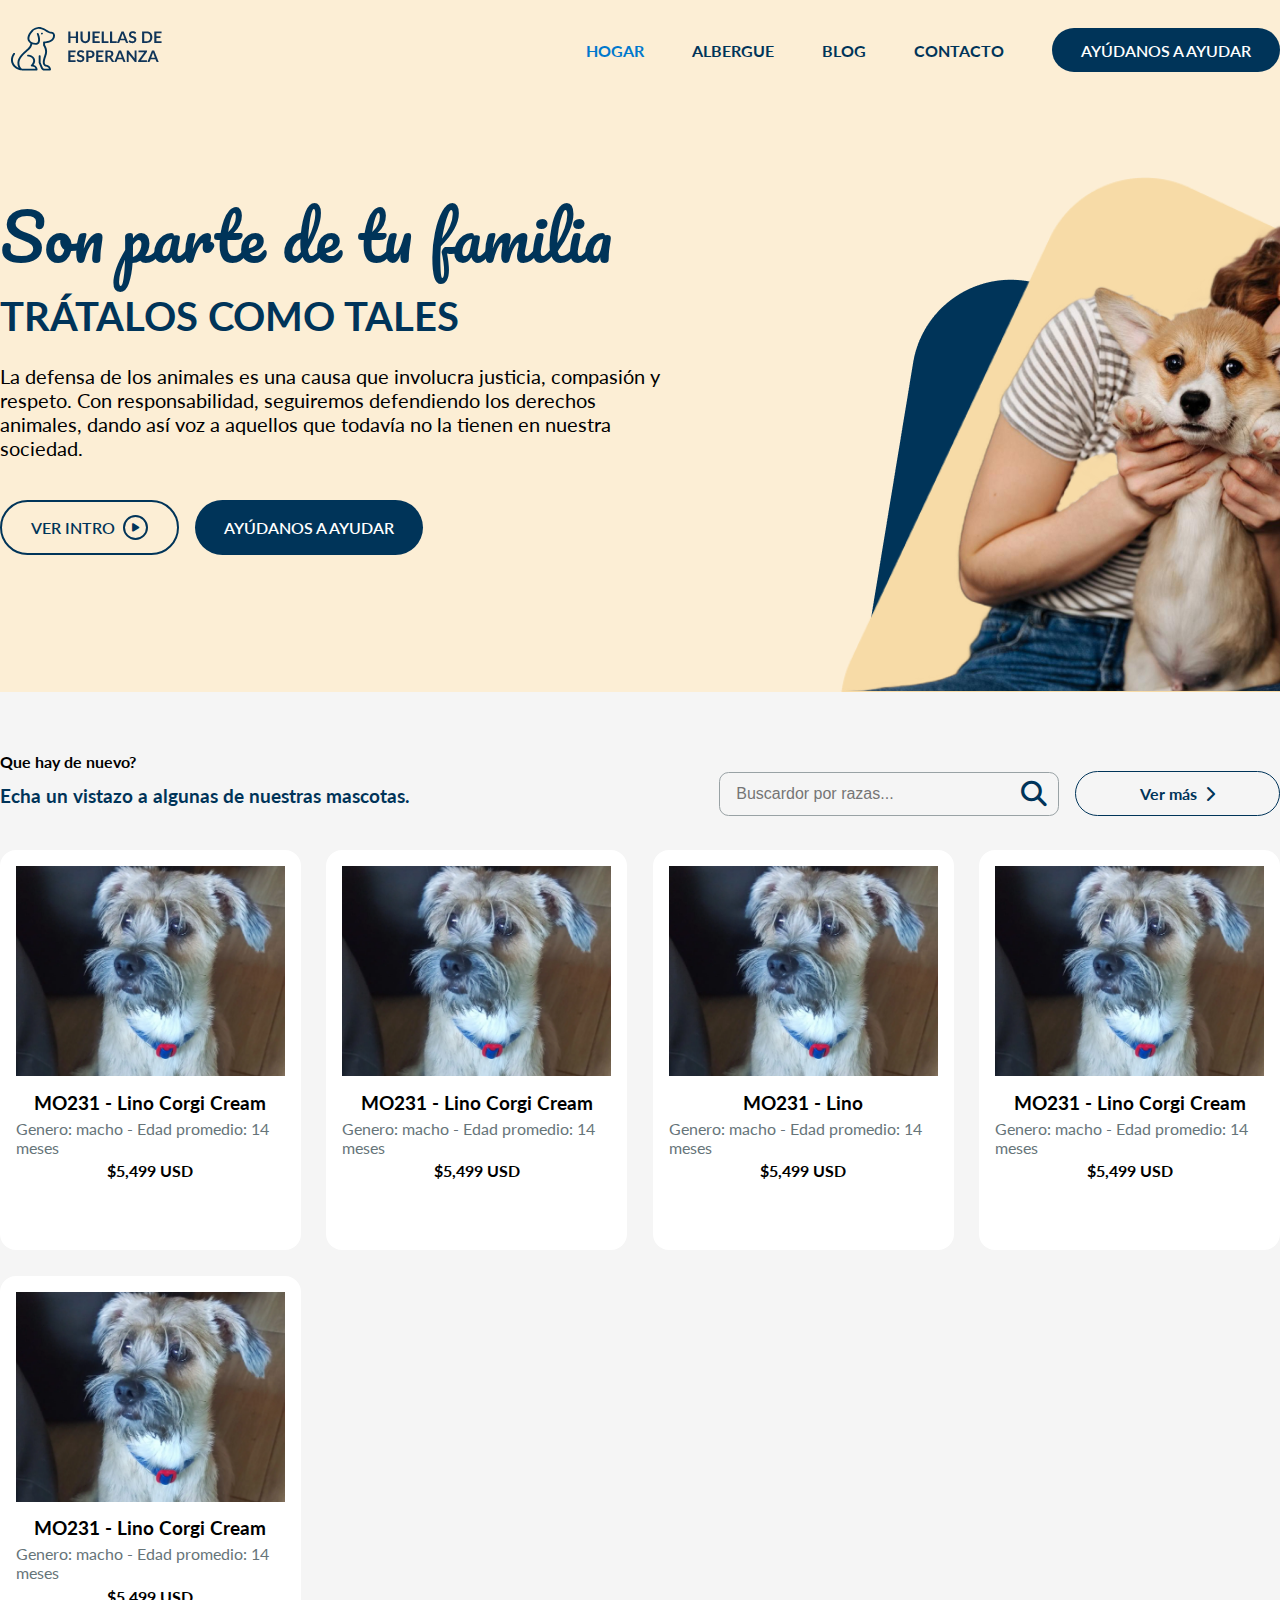
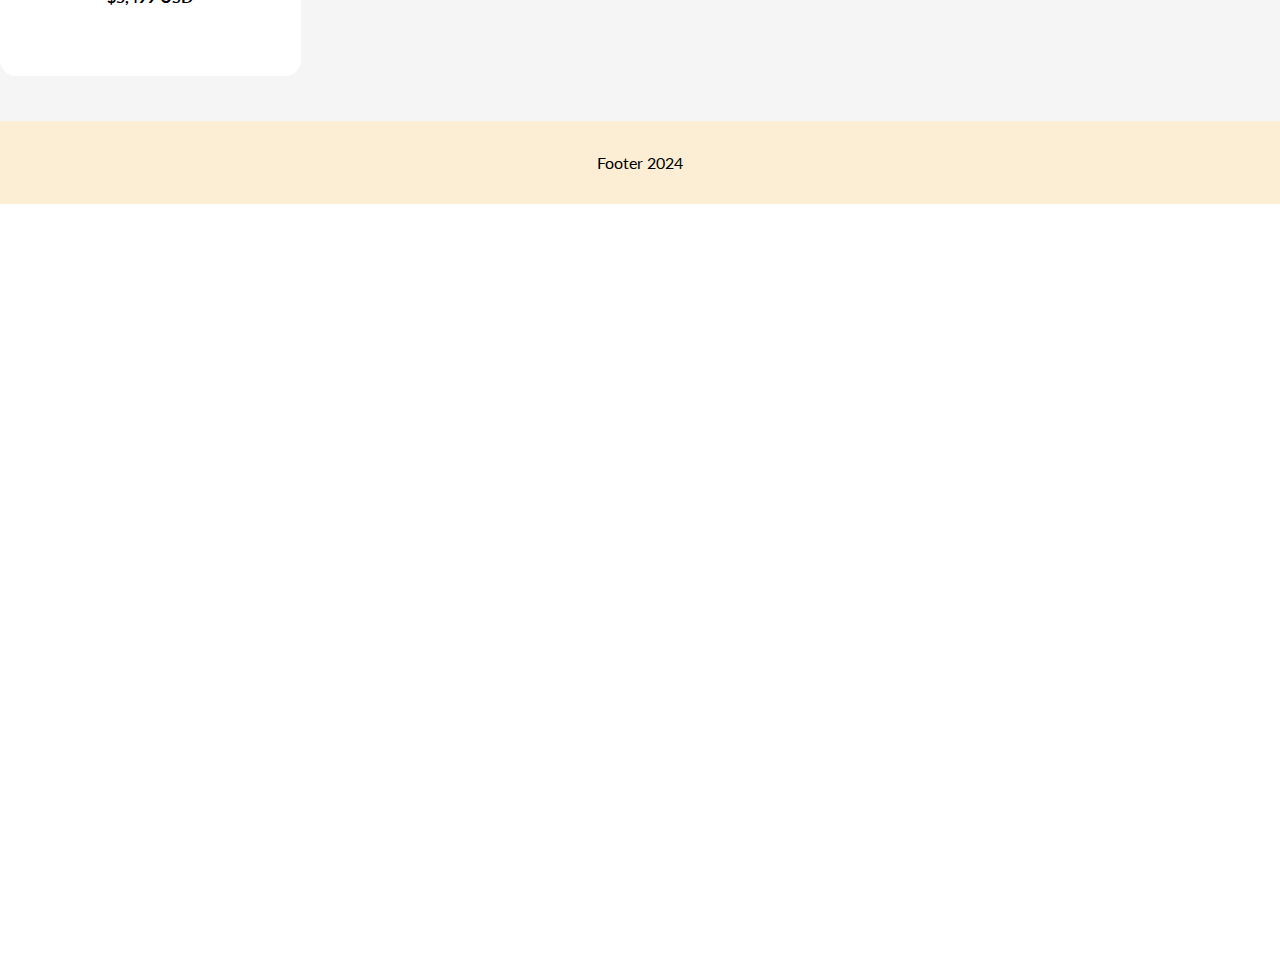
<file: index.html>
<!DOCTYPE html>
<html lang="es">
  <head>
    <meta charset="UTF-8" />
    <meta name="viewport" content="width=device-width, initial-scale=1.0" />
    <link rel="stylesheet" href="/css/global.css" />
    <link rel="stylesheet" href="/index.css" />
    <link
      rel="stylesheet"
      href="https://cdnjs.cloudflare.com/ajax/libs/font-awesome/6.5.1/css/all.min.css"
    />
    <title>Hogar</title>
  </head>

  <body>
    <header class="header">
      <div class="header__container">
        <a href="/index.html" class="header__logo">
          <img
            class="logo__image"
            src="./public/images/logo-desktop.svg"
            alt="logo-desktop"
          />
        </a>

        <nav class="header__nav">
          <ul class="header__nav__list">
            <li class="header__nav__item">
              <a
                class="header__nav__link header__nav__link--active"
                href="/index.html"
              >
                Hogar
              </a>
            </li>
            <li class="header__nav__item">
              <a class="header__nav__link" href="/albergue.html"> Albergue </a>
            </li>
            <li class="header__nav__item">
              <a class="header__nav__link" href="/blog.html">Blog</a>
            </li>
            <li class="header__nav__item">
              <a class="header__nav__link" href="/contacto.html">Contacto</a>
            </li>
            <li class="header__button__item">
              <a class="header__button__link" href="/index.html">
                AYÚDANOS A AYUDAR
              </a>
            </li>
          </ul>
        </nav>
      </div>
    </header>

    <section class="hero">
      <div class="hero__container">
        <div class="hero_column1">
          <h1 class="hero__title">Son parte de tu familia</h1>
          <h2 class="hero__subtitle">TRÁTALOS COMO TALES</h2>
          <p class="hero__paragraph">
            La defensa de los animales es una causa que involucra justicia,
            compasión y respeto. Con responsabilidad, seguiremos defendiendo los
            derechos animales, dando así voz a aquellos que todavía no la tienen
            en nuestra sociedad.
          </p>
          <div class="hero__container__items">
            <a class="hero__video" href="/index.html">
              <span class="hero__text">VER INTRO</span>
              <div class="hero__circle">
                <i class="fa-solid fa-play"></i>
              </div>
            </a>
            <div class="header__button__item">
              <a class="header__button__link" href="/index.html">
                AYÚDANOS A AYUDAR
              </a>
            </div>
          </div>
        </div>
        <div class="hero__column2">
          <img
            class="hero__column2__hero"
            src="./public/images/hero.png"
            alt="hero"
          />
          <img
            class="hero__column2__rec__blue"
            src="./public/images/rectangle-blue.svg"
            alt="hero"
          />
          <img
            class="hero__column2__rec__yellow"
            src="./public/images/rectangle-yellow.svg"
            alt="hero"
          />
        </div>
      </div>
    </section>

    <main class="layout">
      <div class="layout__container">
        <span class="layout__span">Que hay de nuevo?</span>
        <div class="layout__container__items">
          <h3 class="layout__text">
            Echa un vistazo a algunas de nuestras mascotas.
          </h3>
          <div class="layout__container__filters">
            <div class="search__container">
              <input
                type="text"
                class="input__search"
                placeholder="Buscardor por razas..."
              />
              <i class="fa-solid fa-magnifying-glass"></i>
            </div>
            <div class="button__see__more">
              <span class="button__text">Ver más</span>
              <i class="fa-solid fa-chevron-right"></i>
            </div>
          </div>
        </div>

        <div class="cards__container">
          <div class="card">
            <figure>
              <img
                class="card__image__dog"
                src="/public/images/dog.webp"
                alt="dog"
              />
            </figure>
            <div class="card__info">
              <h3 class="card__title">MO231 - Lino Corgi Cream</h3>
              <span class="card__description"
                >Genero: macho - Edad promedio: 14 meses</span
              >
              <span class="card__price">$5,499 USD</span>
            </div>
          </div>
          <div class="card">
            <figure>
              <img
                class="card__image__dog"
                src="/public/images/dog.webp"
                alt="dog"
              />
            </figure>
            <div class="card__info">
              <h3 class="card__title">MO231 - Lino Corgi Cream</h3>
              <span class="card__description"
                >Genero: macho - Edad promedio: 14 meses</span
              >
              <span class="card__price">$5,499 USD</span>
            </div>
          </div>
          <div class="card">
            <figure>
              <img
                class="card__image__dog"
                src="/public/images/dog.webp"
                alt="dog"
              />
            </figure>
            <div class="card__info">
              <h3 class="card__title">MO231 - Lino</h3>
              <span class="card__description"
                >Genero: macho - Edad promedio: 14 meses</span
              >
              <span class="card__price">$5,499 USD</span>
            </div>
          </div>
          <div class="card">
            <figure>
              <img
                class="card__image__dog"
                src="/public/images/dog.webp"
                alt="dog"
              />
            </figure>
            <div class="card__info">
              <h3 class="card__title">MO231 - Lino Corgi Cream</h3>
              <span class="card__description"
                >Genero: macho - Edad promedio: 14 meses</span
              >
              <span class="card__price">$5,499 USD</span>
            </div>
          </div>
          <div class="card">
            <figure>
              <img
                class="card__image__dog"
                src="/public/images/dog.webp"
                alt="dog"
              />
            </figure>
            <div class="card__info">
              <h3 class="card__title">MO231 - Lino Corgi Cream</h3>
              <span class="card__description"
                >Genero: macho - Edad promedio: 14 meses</span
              >
              <span class="card__price">$5,499 USD</span>
            </div>
          </div>
        </div>
      </div>
    </main>

    <!-- <main class="container">
      <h1 class="nosotros-titulo">Bienvenido!</h1>
      <p>
        Lorem ipsum dolor sit amet consectetur adipisicing elit. Est ipsum nisi
        totam iste optio nobis minima explicabo animi corrupti molestiae.
      </p>

      <form id="sum-form">
        <input type="number" name="a" />
        <input type="number" name="b" />
        <button>Sumar</button>
      </form>
      <div id="sum-result"></div>
    </main> -->

    <footer class="footer">Footer 2024</footer>
    <script src="js/sum.js" type="module"></script>
  </body>
</html>
</file>
<file: css/global.css>
@import url('https://fonts.googleapis.com/css2?family=Comic+Neue:wght@400;700&family=Lato:wght@400;700&family=Pacifico&display=swap');

* {
  box-sizing: border-box;
  margin: 0;
  padding: 0;
}

:root {
  --primary-color: #003459;
  --secondary-color: #99a2a5;
  --tertiary-color: #667479;
  --hover: #0078cd;
  --hover-primary-color: #003459;
  --hover-search: #757c7e;
  --bg-primary: #fceed5;
  --bg-secondary: #f5f5f5;
}

.pacifico {
  font-family: 'Pacifico', cursive;
}

.lato {
  font-family: 'Lato', sans-serif;
}

body {
  font-family: 'Lato', system-ui, -apple-system, BlinkMacSystemFont, 'Segoe UI',
    Roboto, 'Open Sans', 'Helvetica Neue', sans-serif;
  display: flex;
  flex-direction: column;
  min-height: 100vh;
  background: #ffffff;
}

/* ESTILOS DEL NAVBAR */
.header {
  display: flex;
  width: 100%;
  height: 6.25rem;
  background-color: var(--bg-primary);
}

.header__container {
  margin-left: auto;
  margin-right: auto;
  width: 87.5rem;
  display: flex;
  align-items: center;
  justify-content: space-between;
  padding-top: 1rem;
  padding-bottom: 1rem;
  background-color: var(--bg-primary);
}

.header__nav__list {
  display: flex;
  align-items: center;
  flex-direction: row;
  padding: 0;
  list-style: none;
  gap: 3rem;
}

.header__nav__link {
  color: var(--primary-color);
  font-weight: 700;
  text-decoration: none;
  text-transform: uppercase;
}

.header__nav__link--active {
  color: var(--hover);
}

.header__nav__link:hover {
  color: var(--hover);
  transition: color 0.3s ease;
}

.header__button__item {
  display: flex;
  align-items: center;
  padding-top: 0.8rem;
  padding-bottom: 0.8rem;
  padding-left: 1.8rem;
  padding-right: 1.8rem;
  background-color: var(--primary-color);
  border-radius: 4rem;
  cursor: pointer;
}

.header__button__item:hover {
  background-color: var(--hover);
  transition: background-color 0.5s ease, transform 0.3s ease-in-out;
}

.header__button__link {
  color: #ffffff;
  text-decoration: none;
  font-weight: 600;
}

/* ESTILOS DEL FOOTER */
.footer {
  margin-top: auto;
  text-align: center;
  padding: 2rem;
  background-color: var(--bg-primary);
}
</file>
<file: index.css>
/* ESTILOS DEL HERO */
.hero {
  display: flex;
  justify-content: center;
  width: 100%;
  height: 37rem;
  margin-left: auto;
  margin-right: auto;
  background-color: var(--bg-primary);
}

.hero__container {
  width: 100rem;
  display: flex;
  gap: 10rem;
  flex-direction: row;
}

.hero__column1 {
  width: 50%;
}

.hero__title {
  font-family: 'Pacifico', cursive;
  padding-top: 5rem;
  font-size: 4rem;
  color: var(--primary-color);
  font-weight: 400;
}

.hero__subtitle {
  font-size: 2.5rem;
  color: var(--primary-color);
  font-weight: 700;
}

.hero__paragraph {
  font-size: 1.25rem;
  width: 42.5rem;
  padding-top: 1.5rem;
}

.hero__container__items {
  display: flex;
  flex-direction: row;
  gap: 1rem;
  padding-top: 2.5rem;
}

.hero__video {
  display: flex;
  align-items: center;
  flex-direction: row;
  gap: 0.5rem;
  border: var(--primary-color) solid 0.13rem;
  border-radius: 4rem;
  padding-top: 0.8rem;
  padding-bottom: 0.8rem;
  padding-left: 1.8rem;
  padding-right: 1.8rem;
  cursor: pointer;
  text-decoration: none;
}

.hero__video:hover {
  border: var(--hover) solid 0.13rem;
  transition: border 0.5s ease, transform 0.3s ease-in-out;
}

.hero__text {
  color: var(--primary-color);
  font-weight: 600;
}

.hero__video:hover .hero__text {
  color: var(--hover);
  transition: color 0.5s ease, transform 0.3s ease-in-out;
}

.hero__circle {
  border: var(--primary-color) solid 0.13rem;
  border-radius: 2rem;
  shape-outside: circle();
  width: 1.6rem;
  height: 1.6rem;
  display: flex;
  justify-content: center;
  align-items: center;
}

.hero__video:hover .hero__circle {
  border: var(--hover) solid 0.13rem;
  transition: border 0.5s ease, transform 0.3s ease-in-out;
}

.hero__circle i {
  color: var(--primary-color);
  font-size: 0.6rem;
}

.hero__video:hover .hero__circle i {
  color: var(--hover);
  transition: color 0.5s ease, transform 0.3s ease-in-out;
}

.hero__column2 {
  width: 50%;
  position: relative;
}

.hero__column2__hero {
  padding-top: 3rem;
  object-fit: cover;
  position: absolute;
  z-index: 3;
}

.hero__column2__rec__blue {
  padding-top: 11.2rem;
  position: absolute;
  z-index: 1;
}

.hero__column2__rec__yellow {
  padding-top: 4.8rem;
  position: absolute;
  z-index: 2;
}

/* ESTILOS DEL LAYOUT */
.layout {
  display: flex;
  justify-content: center;
  width: 100%;
  height: 64.3rem;
  background-color: var(--bg-secondary);
  margin-left: auto;
  margin-right: auto;
}

.layout__container {
  width: 100rem;
  padding-top: 3.75rem;
  padding-bottom: 3.75rem;
}

.layout__span {
  font-weight: 700;
}

.layout__container__items {
  display: flex;
  justify-content: space-between;
  align-items: center;
}

.layout__text {
  color: var(--primary-color);
  font-weight: 700;
  padding-top: 0.3rem;
}

.layout__container__filters {
  display: flex;
  align-items: center;
  gap: 1rem;
  flex-direction: row;
}

.search__container {
  position: relative;
  display: flex;
  align-items: center;
  width: 21.25rem;
  height: 2.75rem;
}

.input__search {
  width: 100%;
  height: 100%;
  border: 0.1rem solid var(--secondary-color);
  border-radius: 0.6rem;
  outline: none;
  padding-left: 1rem;
  padding-right: 3rem;
  padding-top: 0.75rem;
  padding-bottom: 0.75rem;
  font-size: 1rem;
  color: var(--secondary-color);
  background-color: var(--bg-secondary);
}

.search__container i {
  position: absolute;
  right: 0.75rem;
  color: var(--primary-color);
  font-size: 1.6rem;
  font-weight: 900;
}

.input__search:focus {
  border-color: var(--primary-color);
}

.button__see__more {
  width: 12.8rem;
  display: flex;
  align-items: center;
  justify-content: center;
  flex-direction: row;
  gap: 0.5rem;
  border: var(--primary-color) solid 0.1rem;
  border-radius: 4rem;
  padding-top: 0.75rem;
  padding-bottom: 0.75rem;
  padding-left: 1.8rem;
  padding-right: 1.8rem;
  cursor: pointer;
  text-decoration: none;
  background-color: transparent;
}

.button__see__more:hover {
  background-color: var(--hover-primary-color);
  transition: background-color 0.5s ease, transform 0.3s ease-in-out;
}

.button__text {
  color: var(--primary-color);
  font-weight: 700;
}

.button__see__more:hover .button__text {
  color: #ffffff;
}

.button__see__more i {
  color: var(--primary-color);
  font-weight: 700;
}

.button__see__more:hover i {
  color: #ffffff;
  transition: color;
}

.cards__container {
  display: grid;
  gap: 1.6rem;
  grid-template-columns: repeat(4, 1fr);
  grid-template-rows: repeat(4, 400px);
  padding-top: 2.12rem;
  padding-bottom: 2.12rem;
}

.card {
  padding: 1rem;
  background-color: #ffffff;
  border-radius: 1rem;
}

.card__image__dog {
  width: 100%;
  object-fit: cover;
}

.card__info {
  display: flex;
  flex-direction: column;
  align-items: center;
  justify-content: center;
  padding-top: 0.8rem;
  gap: 0.3rem;
}

.card__title {
  font-weight: 700;
}

.card__description {
  color: var(--tertiary-color);
}
.card__price {
  font-weight: 700;
}
</file>
